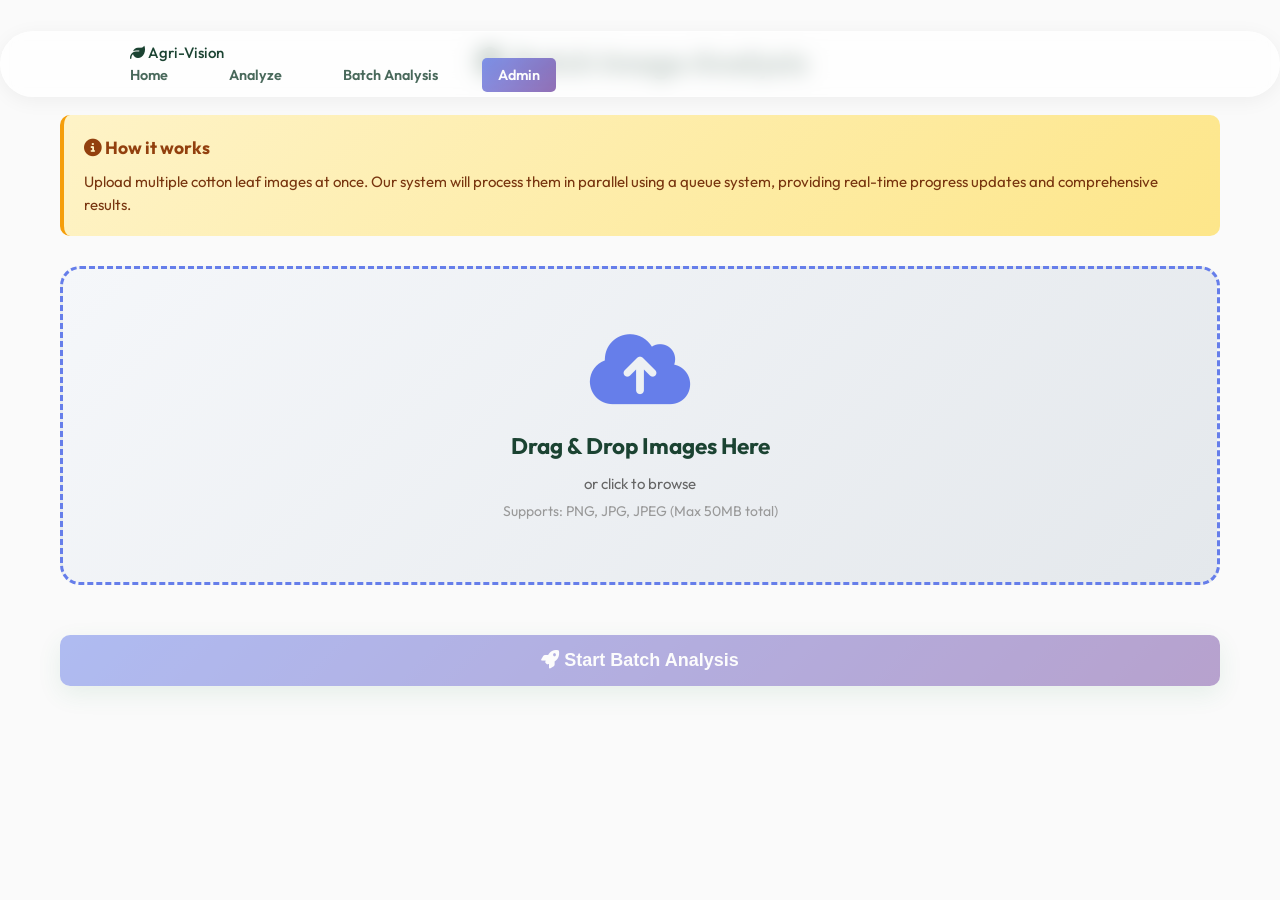
<file: templates/batch_upload.html>
<!DOCTYPE html>
<html lang="en">
<head>
    <meta charset="UTF-8">
    <meta name="viewport" content="width=device-width, initial-scale=1.0">
    <title>Batch Analysis - Agri-Vision</title>
    <link rel="stylesheet" href="/static/css/style.css">
    <link rel="stylesheet" href="https://cdnjs.cloudflare.com/ajax/libs/font-awesome/6.4.0/css/all.min.css">
    <style>
        .batch-container {
            max-width: 1200px;
            margin: 0 auto;
            padding: 40px 20px;
        }
        
        .upload-zone {
            border: 3px dashed #667eea;
            border-radius: 20px;
            padding: 60px 40px;
            text-align: center;
            background: linear-gradient(135deg, #f5f7fa 0%, #e4e8ec 100%);
            cursor: pointer;
            transition: all 0.3s ease;
            margin-bottom: 30px;
        }
        
        .upload-zone:hover {
            border-color: #764ba2;
            background: linear-gradient(135deg, #e8eaf0 0%, #d4d8dc 100%);
            transform: translateY(-2px);
        }
        
        .upload-zone.dragover {
            border-color: #22c55e;
            background: linear-gradient(135deg, #dcfce7 0%, #bbf7d0 100%);
        }
        
        .upload-icon {
            font-size: 80px;
            color: #667eea;
            margin-bottom: 20px;
        }
        
        .file-list {
            margin-top: 30px;
        }
        
        .file-item {
            display: flex;
            align-items: center;
            justify-content: space-between;
            padding: 15px 20px;
            background: white;
            border-radius: 10px;
            margin-bottom: 10px;
            box-shadow: 0 2px 8px rgba(0,0,0,0.1);
        }
        
        .file-name {
            flex: 1;
            font-weight: 500;
            color: #333;
        }
        
        .file-size {
            color: #666;
            margin-right: 20px;
        }
        
        .remove-file {
            color: #ef4444;
            cursor: pointer;
            font-size: 20px;
            transition: color 0.3s;
        }
        
        .remove-file:hover {
            color: #dc2626;
        }
        
        .btn-primary {
            background: linear-gradient(135deg, #667eea 0%, #764ba2 100%);
            color: white;
            padding: 15px 40px;
            border: none;
            border-radius: 10px;
            font-size: 18px;
            font-weight: 600;
            cursor: pointer;
            transition: all 0.3s ease;
            width: 100%;
            margin-top: 20px;
        }
        
        .btn-primary:hover {
            transform: translateY(-2px);
            box-shadow: 0 8px 20px rgba(102, 126, 234, 0.4);
        }
        
        .btn-primary:disabled {
            opacity: 0.5;
            cursor: not-allowed;
            transform: none;
        }
        
        .progress-container {
            margin-top: 30px;
            display: none;
        }
        
        .progress-bar {
            height: 30px;
            background: #e5e7eb;
            border-radius: 15px;
            overflow: hidden;
            margin-bottom: 10px;
        }
        
        .progress-fill {
            height: 100%;
            background: linear-gradient(90deg, #667eea 0%, #764ba2 100%);
            transition: width 0.3s ease;
            display: flex;
            align-items: center;
            justify-content: center;
            color: white;
            font-weight: 600;
        }
        
        .status-text {
            text-align: center;
            color: #666;
            font-weight: 500;
        }
        
        .info-box {
            background: linear-gradient(135deg, #fef3c7 0%, #fde68a 100%);
            border-left: 4px solid #f59e0b;
            padding: 20px;
            border-radius: 10px;
            margin-bottom: 30px;
        }
        
        .info-box h3 {
            color: #92400e;
            margin: 0 0 10px 0;
        }
        
        .info-box p {
            color: #78350f;
            margin: 0;
        }
    </style>
</head>
<body>
    <nav class="navbar">
        <div class="container">
            <a href="/" class="logo">
                <i class="fas fa-leaf"></i>
                <span>Agri-Vision</span>
            </a>
            <ul class="nav-menu">
                <li><a href="/">Home</a></li>
                <li><a href="/analyze">Analyze</a></li>
                <li><a href="/batch" class="active">Batch Analysis</a></li>
                <li><a href="/model-admin">Admin</a></li>
            </ul>
        </div>
    </nav>

    <div class="batch-container">
        <h1 style="text-align: center; margin-bottom: 30px;">
            <i class="fas fa-layer-group"></i> Batch Image Analysis
        </h1>
        
        <div class="info-box">
            <h3><i class="fas fa-info-circle"></i> How it works</h3>
            <p>Upload multiple cotton leaf images at once. Our system will process them in parallel using a queue system, providing real-time progress updates and comprehensive results.</p>
        </div>
        
        <div class="upload-zone" id="uploadZone">
            <i class="fas fa-cloud-upload-alt upload-icon"></i>
            <h2>Drag & Drop Images Here</h2>
            <p style="color: #666; margin-top: 10px;">or click to browse</p>
            <p style="color: #999; font-size: 14px; margin-top: 5px;">Supports: PNG, JPG, JPEG (Max 50MB total)</p>
            <input type="file" id="fileInput" multiple accept=".png,.jpg,.jpeg" style="display: none;">
        </div>
        
        <div class="file-list" id="fileList"></div>
        
        <div class="progress-container" id="progressContainer">
            <div class="progress-bar">
                <div class="progress-fill" id="progressFill" style="width: 0%">0%</div>
            </div>
            <p class="status-text" id="statusText">Uploading...</p>
        </div>
        
        <button class="btn-primary" id="uploadBtn" disabled>
            <i class="fas fa-rocket"></i> Start Batch Analysis
        </button>
    </div>

    <script>
        const uploadZone = document.getElementById('uploadZone');
        const fileInput = document.getElementById('fileInput');
        const fileList = document.getElementById('fileList');
        const uploadBtn = document.getElementById('uploadBtn');
        const progressContainer = document.getElementById('progressContainer');
        const progressFill = document.getElementById('progressFill');
        const statusText = document.getElementById('statusText');
        
        let selectedFiles = [];
        
        uploadZone.addEventListener('click', () => fileInput.click());
        
        uploadZone.addEventListener('dragover', (e) => {
            e.preventDefault();
            uploadZone.classList.add('dragover');
        });
        
        uploadZone.addEventListener('dragleave', () => {
            uploadZone.classList.remove('dragover');
        });
        
        uploadZone.addEventListener('drop', (e) => {
            e.preventDefault();
            uploadZone.classList.remove('dragover');
            handleFiles(e.dataTransfer.files);
        });
        
        fileInput.addEventListener('change', (e) => {
            handleFiles(e.target.files);
        });
        
        function handleFiles(files) {
            const validTypes = ['image/png', 'image/jpeg', 'image/jpg'];
            
            for (let file of files) {
                if (validTypes.includes(file.type)) {
                    selectedFiles.push(file);
                }
            }
            
            updateFileList();
        }
        
        function updateFileList() {
            fileList.innerHTML = '';
            
            selectedFiles.forEach((file, index) => {
                const item = document.createElement('div');
                item.className = 'file-item';
                item.innerHTML = `
                    <span class="file-name"><i class="fas fa-image"></i> ${file.name}</span>
                    <span class="file-size">${formatFileSize(file.size)}</span>
                    <i class="fas fa-times remove-file" onclick="removeFile(${index})"></i>
                `;
                fileList.appendChild(item);
            });
            
            uploadBtn.disabled = selectedFiles.length === 0;
        }
        
        function removeFile(index) {
            selectedFiles.splice(index, 1);
            updateFileList();
        }
        
        function formatFileSize(bytes) {
            if (bytes === 0) return '0 Bytes';
            const k = 1024;
            const sizes = ['Bytes', 'KB', 'MB', 'GB'];
            const i = Math.floor(Math.log(bytes) / Math.log(k));
            return parseFloat((bytes / Math.pow(k, i)).toFixed(2)) + ' ' + sizes[i];
        }
        
        uploadBtn.addEventListener('click', async () => {
            if (selectedFiles.length === 0) return;
            
            const formData = new FormData();
            selectedFiles.forEach(file => {
                formData.append('files', file);
            });
            
            progressContainer.style.display = 'block';
            uploadBtn.disabled = true;
            statusText.textContent = 'Uploading images...';
            progressFill.style.width = '30%';
            
            try {
                const response = await fetch('/api/batch_upload', {
                    method: 'POST',
                    body: formData
                });
                
                if (!response.ok) {
                    throw new Error(`Server returned ${response.status}: ${response.statusText}`);
                }
                
                const contentType = response.headers.get('content-type');
                if (!contentType || !contentType.includes('application/json')) {
                    throw new Error('Server returned non-JSON response');
                }
                
                const data = await response.json();
                
                if (data.status === 'success') {
                    progressFill.style.width = '100%';
                    statusText.textContent = `Batch job started! Redirecting to results...`;
                    
                    setTimeout(() => {
                        window.location.href = `/batch/results/${data.job_id}`;
                    }, 1500);
                } else {
                    throw new Error(data.error || 'Upload failed');
                }
            } catch (error) {
                statusText.textContent = `Error: ${error.message}`;
                progressFill.style.background = '#ef4444';
                uploadBtn.disabled = false;
            }
        });
    </script>
</body>
</html>
</file>
<file: static/css/style.css>
@import url('https://fonts.googleapis.com/css2?family=Outfit:wght@300;400;500;600;700&display=swap');


   /* CSS CUSTOM PROPERTIES (LIGHT THEME) */
:root {
    /* Primary */
    --emerald-green: #2E8B57;
    --fresh-green:   #4CAF50;
    --soft-mint:     #DFF5E1;

    /* Secondary */
    --deep-forest:   #1B4332;
    --warm-earth:    #8D6E63;
    --cotton-white:  #FAFAFA;

    /* Base */
    --bg-main:       var(--cotton-white);
    --text-main:     var(--deep-forest);
    --text-muted:    var(--warm-earth);
    --text-color:    var(--text-main);
    --card-bg:       #FFFFFF;
    --card-border:   rgba(0, 0, 0, 0.03);

    /* Navigation */
    --nav-bg:         rgba(255, 255, 255, 0.7);
    --nav-scrolled-bg:rgba(255, 255, 255, 0.95);

    /* Footer */
    --footer-bg:     #123524;
    --footer-text:   #FFFFFF;
    --footer-muted:  rgba(255, 255, 255, 0.7);

    /* Accent & Status */
    --ai-blue:       #4A90E2;
    --success-bg:    rgba(46, 139, 87, 0.1);
    --success-text:  #1b4332;
    --success-border:rgba(46, 139, 87, 0.2);
    --error-bg:      rgba(220, 53, 69, 0.1);
    --error-text:    #721c24;
    --error-border:  rgba(220, 53, 69, 0.2);
    --info-bg:       rgba(74, 144, 226, 0.1);
    --info-text:     #0c5460;
    --info-border:   rgba(74, 144, 226, 0.2);

    /* Weather location box */
    --weather-location-bg:                  linear-gradient(135deg, #e8f4fd 0%, #d1ecf1 100%);
    --weather-location-border:              #bee5eb;
    --weather-location-text:                #0c5460;
    --weather-location-muted:               #6c757d;
    --weather-location-input-bg:            #ffffff;
    --weather-location-input-border:        #ced4da;
    --weather-location-input-text:          #495057;
    --weather-location-input-placeholder:   #7b8794;
    --weather-location-button-bg:           #17a2b8;
    --weather-location-button-hover-bg:     #138496;
    --weather-location-button-success-bg:   #28a745;
    --weather-location-button-success-hover-bg: #218838;
    --weather-location-shadow:              0 8px 20px rgba(0, 0, 0, 0.04);

    /* Glass */
    --glass-bg:     rgba(255, 255, 255, 0.65);
    --glass-border: rgba(255, 255, 255, 0.4);
    --glass-shadow: 0 8px 32px 0 rgba(0, 0, 0, 0.05);
    --glass-blur:   12px;

    /* Table */
    --table-header-bg: rgba(46, 139, 87, 0.1);
    --table-cell-bg:   rgba(255, 255, 255, 0.5);

    /* Shadows */
    --soft-shadow:  0 4px 20px rgba(0, 0, 0, 0.05);
    --hover-shadow: 0 10px 30px rgba(46, 139, 87, 0.1);

    /* Dashboard */
    --dashboard-bg:      #f8faf9;
    --card-shadow:       0 10px 30px rgba(0, 0, 0, 0.04);
    --card-hover-shadow: 0 20px 40px rgba(0, 0, 0, 0.08);
    --depth-layer:       0 1px 3px rgba(0, 0, 0, 0.1), 0 1px 2px rgba(0, 0, 0, 0.06);

    /* Transitions */
    --transition-smooth: all 0.4s cubic-bezier(0.165, 0.84, 0.44, 1);
}

/* Navigation Styles */
nav {
    display: flex;
    gap: 20px;
    margin-top: 15px;
    flex-wrap: wrap;
}

nav a {
    text-decoration: none;
    color: var(--text-main);
    padding: 8px 16px;
    border-radius: 5px;
    transition: var(--transition-smooth);
    font-weight: 500;
}

nav a:hover {
    background: var(--soft-mint);
    color: var(--emerald-green);
}

nav a[href="/model-admin"] {
    background: linear-gradient(135deg, #667eea 0%, #764ba2 100%);
    color: white !important;
}

nav a[href="/model-admin"]:hover {
    opacity: 0.9;
    transform: translateY(-2px);
}


   /* CSS CUSTOM PROPERTIES (DARK THEME) */
[data-theme="dark"] {
    --cotton-white:  #121212;
    --deep-forest:   #E0E0E0;
    --bg-main:       #121212;
    --text-main:     #E0E0E0;
    --text-muted:    #A0A0A0;
    --text-color:    var(--text-main);
    --card-bg:       #161B21;
    --card-border:   rgba(255, 255, 255, 0.08);
    --warm-earth:    #BCAAA4;

    --emerald-green: #5cd18b;
    --fresh-green:   #6ddc90;
    --soft-mint:     rgba(60, 179, 113, 0.15);
    --ai-blue:       #64B5F6;

    --glass-bg:     rgba(22, 27, 33, 0.65);
    --glass-border: rgba(255, 255, 255, 0.08);
    --glass-shadow: 0 8px 32px 0 rgba(0, 0, 0, 0.3);

    --table-header-bg: rgba(60, 179, 113, 0.2);
    --table-cell-bg:   rgba(22, 27, 33, 0.5);

    --nav-bg:          rgba(18, 18, 18, 0.8);
    --nav-scrolled-bg: rgba(18, 18, 18, 0.95);
    --footer-bg:       #061f16;
    --footer-text:     #E0EAE2;
    --footer-muted:    rgba(224, 234, 226, 0.6);

    --soft-shadow:       0 4px 20px rgba(0, 0, 0, 0.35);
    --hover-shadow:      0 10px 30px rgba(60, 179, 113, 0.2);
    --card-shadow:       0 10px 30px rgba(0, 0, 0, 0.35);
    --card-hover-shadow: 0 20px 40px rgba(0, 0, 0, 0.5);

    --dashboard-bg: #1A1A1A;

    --success-bg:     rgba(92, 209, 139, 0.15);
    --success-text:   #80ffb2;
    --success-border: rgba(92, 209, 139, 0.3);
    --error-bg:       rgba(255, 107, 107, 0.15);
    --error-text:     #ff8e8e;
    --error-border:   rgba(255, 107, 107, 0.3);
    --info-bg:        rgba(100, 181, 246, 0.15);
    --info-text:      #90caf9;
    --info-border:    rgba(100, 181, 246, 0.3);

    --weather-location-bg:                  linear-gradient(135deg, rgba(22, 27, 33, 0.96) 0%, rgba(17, 24, 39, 0.98) 100%);
    --weather-location-border:              rgba(96, 165, 250, 0.18);
    --weather-location-text:                #dbeafe;
    --weather-location-muted:               #94a3b8;
    --weather-location-input-bg:            rgba(15, 23, 42, 0.95);
    --weather-location-input-border:        rgba(148, 163, 184, 0.22);
    --weather-location-input-text:          #e2e8f0;
    --weather-location-input-placeholder:   #94a3b8;
    --weather-location-button-bg:           #2563eb;
    --weather-location-button-hover-bg:     #1d4ed8;
    --weather-location-button-success-bg:   #16a34a;
    --weather-location-button-success-hover-bg: #15803d;
    --weather-location-shadow:              0 12px 30px rgba(0, 0, 0, 0.28);
}

   /* RESET & BASE */
*, *::before, *::after {
    margin: 0;
    padding: 0;
    box-sizing: border-box;
}

body {
    font-family: 'Outfit', sans-serif;
    background-color: var(--cotton-white);
    color: var(--deep-forest);
    line-height: 1.5;
    overflow-x: hidden;
    font-size: 15px;
    cursor: default;
    transition: background-color 0.4s ease, color 0.4s ease;
}

   /* UTILITY CLASSES */
.text-center  { text-align: center; }
.text-muted   { color: var(--text-muted); }
.mb-0  { margin-bottom: 0 !important; }
.mb-2  { margin-bottom: 0.5rem !important; }
.mb-3  { margin-bottom: 1rem !important; }
.mb-4  { margin-bottom: 1.5rem !important; }
.mb-5  { margin-bottom: 3rem !important; }
.no-print { display: block; }

@media print {
    .no-print { display: none !important; }
}

   /* LAYOUT */
.container {
    max-width: 1100px;
    margin: 0 auto;
    padding: 0 1.5rem;
    width: 100%;
}

.main-content {
    padding-top: 120px;
}

.row {
    display: flex;
    flex-wrap: wrap;
    margin: 0 -0.75rem;
}

.row.g-4 { gap: 1.5rem; }

.row > [class*="col-"] {
    padding: 0 0.75rem;
    margin-bottom: 1.5rem;
    min-width: 0;
}

.col-md-6,
.col-lg-4 {
    flex: 0 0 100%;
    max-width: 100%;
}

@media (min-width: 768px) {
    .col-md-6 { flex: 0 0 50%; max-width: 50%; }
}

@media (min-width: 992px) {
    .col-lg-4 { flex: 0 0 30%; max-width: 30%; }
}

   /* GLASSMORPHISM UTILITY */
.glass-card {
    background: var(--glass-bg);
    backdrop-filter: blur(var(--glass-blur));
    -webkit-backdrop-filter: blur(var(--glass-blur));
    border: 1px solid var(--glass-border);
    border-radius: 16px;
    box-shadow: var(--glass-shadow);
    transition: var(--transition-smooth);
}

@media (max-width: 768px) {
    .glass-card {
        backdrop-filter: none;
        -webkit-backdrop-filter: none;
        background: rgba(255, 255, 255, 0.85);
    }

    [data-theme="dark"] .glass-card {
        background: rgba(22, 27, 33, 0.92);
    }
}

   /* TRAIL DOT */
.trail-dot {
    width: 10px;
    height: 10px;
    border-radius: 50%;
    position: fixed;
    top: 0;
    left: 0;
    pointer-events: none;
    z-index: 99999;
    background: #4ade80;
    box-shadow: 0 0 10px #4ade80, 0 0 20px #4ade80, 0 0 40px rgba(74, 222, 128, 0.7);
    transform: translate(-50%, -50%);
    opacity: 0.8;
}

   /* SCROLL-TO-TOP BUTTON */
#scrollTopBtn {
    position: fixed;
    bottom: 90px;
    right: 20px;
    width: 55px;
    height: 55px;
    border: none;
    border-radius: 50%;
    background: linear-gradient(135deg, #22c55e, #16a34a);
    color: white;
    font-size: 1.2rem;
    cursor: pointer;
    display: none;
    z-index: 999;
    box-shadow: 0 4px 15px rgba(0, 0, 0, 0.2);
    transition: 0.3s;
}

#scrollTopBtn:hover {
    transform: translateY(-5px) scale(1.05);
}

   /* NAVIGATION */
.navbar {
    position: fixed;
    top: 1rem;
    left: 50%;
    transform: translateX(-50%);
    width: 100%;
    max-width: 100%;
    z-index: 1000;
    padding: 0.6rem 1.5rem;
    transition: var(--transition-smooth);
    background: var(--nav-bg);
    backdrop-filter: blur(10px);
    -webkit-backdrop-filter: blur(10px);
    border: 1px solid var(--glass-border);
    border-radius: 50px;
    box-shadow: 0 4px 20px rgba(0, 0, 0, 0.05);
}

.navbar.scrolled {
    top: 0.5rem;
    background: var(--nav-scrolled-bg);
    padding: 0.4rem 1.5rem;
    box-shadow: 0 10px 30px rgba(0, 0, 0, 0.08);
    width: 92%;
}

@media (max-width: 768px) {
    .navbar {
        backdrop-filter: blur(6px);
        -webkit-backdrop-filter: blur(6px);
    }
}

.nav-container {
    width: 100%;
    display: flex;
    justify-content: space-between;
    align-items: center;
}

.nav-brand {
    font-size: 1.25rem;
    font-weight: 800;
    color: var(--emerald-green);
    display: flex;
    align-items: center;
    gap: 8px;
    text-decoration: none;
    letter-spacing: -0.5px;
}

.nav-brand i {
    font-size: 1.4rem;
    background: linear-gradient(135deg, var(--emerald-green), var(--fresh-green));
    -webkit-background-clip: text;
    -webkit-text-fill-color: transparent;
}

.nav-menu {
    display: flex;
    list-style: none;
    gap: 1.8rem;
    align-items: center;
}

.nav-menu a {
    color: var(--deep-forest);
    text-decoration: none;
    font-weight: 600;
    font-size: 0.9rem;
    transition: var(--transition-smooth);
    opacity: 0.8;
}

.nav-menu a:hover {
    color: var(--emerald-green);
    opacity: 1;
    transform: translateY(-1px);
}

.nav-menu .btn-primary {
    padding: 0.5rem 1.2rem;
    font-size: 0.85rem;
    border-radius: 50px;
    box-shadow: 0 4px 12px rgba(46, 139, 87, 0.2);
    color: white !important;
    opacity: 1 !important;
}

.nav-menu .btn-primary:hover {
    color: #000000 !important;
    opacity: 1 !important;
}

[data-theme="dark"] .btn-primary:hover,
[data-theme="dark"] .btn-primary:hover *,
[data-theme="dark"] .nav-menu .btn-primary:hover {
    color: #000000 !important;
    opacity: 1 !important;
}

/* Legacy <nav> element (used inside some templates) */
nav {
    display: flex;
    gap: 20px;
    margin-top: 15px;
    flex-wrap: wrap;
}

nav a {
    text-decoration: none;
    color: var(--text-main);
    padding: 8px 16px;
    border-radius: 5px;
    transition: var(--transition-smooth);
    font-weight: 500;
}

nav a:hover {
    background: var(--soft-mint);
    color: var(--emerald-green);
}

nav a[href="/model-admin"] {
    background: linear-gradient(135deg, #667eea 0%, #764ba2 100%);
    color: white !important;
}

nav a[href="/model-admin"]:hover {
    opacity: 0.9;
    transform: translateY(-2px);
}

@media (max-width: 768px) {
    .nav-menu { display: none; }
}

   /* BUTTONS */
.btn {
    padding: 0.9rem 2.2rem;
    border-radius: 12px;
    font-weight: 700;
    font-size: 0.95rem;
    text-decoration: none;
    transition: var(--transition-smooth);
    display: inline-flex;
    align-items: center;
    gap: 10px;
    border: none;
    cursor: pointer;
    position: relative;
    overflow: hidden;
    z-index: 1;
}

.btn-primary {
    background: linear-gradient(135deg, var(--emerald-green), var(--fresh-green));
    color: white;
    box-shadow: 0 8px 25px rgba(46, 139, 87, 0.2);
}

.btn-primary::before {
    content: '';
    position: absolute;
    top: 0;
    left: -100%;
    width: 100%;
    height: 100%;
    background: linear-gradient(90deg, transparent, rgba(255, 255, 255, 0.25), transparent);
    transition: all 0.6s ease;
    z-index: -1;
}

.btn-primary:hover {
    transform: translateY(-3px);
    box-shadow: 0 12px 30px rgba(46, 139, 87, 0.35);
    color: #000000 !important;
}

.btn-primary:hover::before { left: 100%; }

.btn-primary i { transition: transform 0.3s ease; }
.btn-primary:hover i { transform: rotate(15deg) scale(1.1); }

.btn-secondary {
    background: var(--card-bg);
    color: var(--emerald-green);
    border: 1px solid rgba(46, 139, 87, 0.15);
    box-shadow: var(--soft-shadow);
}

.btn-secondary:hover {
    background: var(--soft-mint);
    border-color: var(--emerald-green);
    transform: translateY(-3px);
    box-shadow: var(--hover-shadow);
}

.btn-secondary i { transition: transform 0.3s ease; }
.btn-secondary:hover i { transform: translateX(3px); }

   /* HERO SECTION */
.hero {
    position: relative;
    min-height: 90vh;
    display: flex;
    align-items: center;
    padding: 8rem 2rem 5rem;
    background: var(--bg-main);
    overflow: hidden;
    transition: background-color 0.4s ease;
}
/* Language section */
.language-switcher {
    padding: 6px 10px;
    border-radius: 8px;
    border: 1px solid rgba(255,255,255,0.2);
    background: transparent;
    color: var(--text-color);
    cursor: pointer;
}

.language-switcher option {
    color: black;
}
@keyframes healthPulse {
    0% {
        opacity: 0.75;
    }
    50% {
        opacity: 1;
    }
    100% {
        opacity: 0.75;
    }
}
/* Ambient blobs */
.hero-bg-blobs {
    position: absolute;
    inset: 0;
    overflow: hidden;
    pointer-events: none;
    z-index: 1;
}

.blob {
    position: absolute;
    border-radius: 50%;
    filter: blur(100px);
    opacity: 0.16;
    animation: floatBlob 20s infinite alternate ease-in-out;
    transition: opacity 0.4s ease;
}

[data-theme="dark"] .blob {
    opacity: 0.22;
    filter: blur(120px);
}

.blob-1 {
    width: 450px;
    height: 450px;
    background: linear-gradient(135deg, var(--emerald-green), var(--fresh-green));
    top: -10%;
    right: 5%;
    animation-duration: 25s;
}

.blob-2 {
    width: 350px;
    height: 350px;
    background: linear-gradient(135deg, var(--ai-blue), #2196F3);
    bottom: -5%;
    left: 5%;
    animation-duration: 20s;
    animation-delay: -5s;
}

.blob-3 {
    width: 250px;
    height: 250px;
    background: linear-gradient(135deg, #FFEB3B, var(--fresh-green));
    top: 40%;
    right: 35%;
    opacity: 0.08;
    animation-duration: 18s;
    animation-delay: -2s;
}

@media (max-width: 768px) {
    .blob-1, .blob-2, .blob-3 { display: none; }
}

/* Grid overlay */
.hero-grid-overlay {
    position: absolute;
    inset: 0;
    background-image:
        linear-gradient(to right, rgba(46, 139, 87, 0.04) 1px, transparent 1px),
        linear-gradient(to bottom, rgba(46, 139, 87, 0.04) 1px, transparent 1px);
    background-size: 50px 50px;
    pointer-events: none;
    z-index: 2;
}

[data-theme="dark"] .hero-grid-overlay {
    background-image:
        linear-gradient(to right, rgba(255, 255, 255, 0.02) 1px, transparent 1px),
        linear-gradient(to bottom, rgba(255, 255, 255, 0.02) 1px, transparent 1px);
}

/* Hero layout */
.hero-container {
    position: relative;
    max-width: 1200px;
    margin: 0 auto;
    padding: 0 1.5rem;
    display: grid;
    grid-template-columns: 1.15fr 0.85fr;
    gap: 4rem;
    align-items: center;
    width: 100%;
}

.hero-content {
    animation: fadeInUp 0.8s cubic-bezier(0.16, 1, 0.3, 1) forwards;
}

/* Badge */
.hero-badge-wrapper { margin-bottom: 1.5rem; }

.hero-badge {
    display: inline-flex;
    align-items: center;
    gap: 8px;
    padding: 0.5rem 1.2rem;
    background: rgba(46, 139, 87, 0.07);
    color: var(--emerald-green);
    border-radius: 50px;
    font-weight: 700;
    font-size: 0.8rem;
    letter-spacing: 1px;
    border: 1px solid rgba(46, 139, 87, 0.15);
    box-shadow: 0 4px 15px rgba(46, 139, 87, 0.03);
    transition: var(--transition-smooth);
}

[data-theme="dark"] .hero-badge {
    background: rgba(60, 179, 113, 0.12);
    border-color: rgba(60, 179, 113, 0.25);
}

.badge-dot {
    width: 8px;
    height: 8px;
    background-color: var(--fresh-green);
    border-radius: 50%;
    position: relative;
    display: inline-block;
}

.badge-dot::after {
    content: '';
    position: absolute;
    inset: -4px;
    border-radius: 50%;
    border: 2px solid var(--fresh-green);
    animation: pulseGlow 1.8s infinite;
}

/* Hero typography */
.hero-content h1 {
    font-size: 3.2rem;
    line-height: 1.15;
    color: var(--deep-forest);
    margin-bottom: 1.5rem;
    font-weight: 800;
    letter-spacing: -1px;
}

.hero-content h1 span {
    display: block;
    background: linear-gradient(135deg, var(--emerald-green), var(--ai-blue));
    -webkit-background-clip: text;
    -webkit-text-fill-color: transparent;
    filter: drop-shadow(0 2px 10px rgba(74, 144, 226, 0.1));
}

.hero-content p {
    font-size: 1.15rem;
    color: var(--warm-earth);
    margin-bottom: 2.5rem;
    max-width: 550px;
    line-height: 1.6;
}

.hero-cta {
    display: flex;
    gap: 1.5rem;
    align-items: center;
}

/* Typewriter */
.typewriter {
    display: flex;
    flex-direction: column;
    gap: 8px;
    line-height: 1.1;
    width: 100%;
    align-items: center;
    justify-content: center;
}

.typewriter span {
    display: inline-block;
    overflow: hidden;
    white-space: nowrap;
    border-right: 3px solid #67e8f9;
}

.typewriter .line1,
.typewriter .line2 {
    border-right: 3px solid #4ade80;
}

/* Hero image / scanner */
.hero-image {
    position: relative;
    animation: slideInRight 1s cubic-bezier(0.16, 1, 0.3, 1) forwards;
    width: 100%;
}

.scanner-container {
    position: relative;
    border-radius: 24px;
    overflow: visible;
    background: var(--card-bg);
    padding: 8px;
    border: 1px solid var(--card-border);
    box-shadow: var(--card-shadow);
    transition: var(--transition-smooth);
    height: 350px;
    width: 500px;
    max-width: 100%;
    box-sizing: border-box;
}

.scanner-container:hover {
    box-shadow: var(--card-hover-shadow);
}

.image-wrapper {
    position: relative;
    border-radius: 18px;
    overflow: hidden;
    aspect-ratio: 4/3;
}

.image-wrapper img {
    width: 100%;
    height: 100%;
    object-fit: cover;
    display: block;
    transition: var(--transition-smooth);
}

.scanner-container:hover .image-wrapper img {
    transform: scale(1.03);
}

/* 3D Canvas wrapper */
.canvas-3d-wrapper {
    position: relative;
    overflow: hidden;
    background: radial-gradient(circle at center, #1b2e23, #09120d);
    display: flex;
    align-items: center;
    justify-content: center;
    width: 100%;
    border-radius: 18px;
    aspect-ratio: 4/3;
    border: 1px solid rgba(46, 139, 87, 0.15);
    box-shadow: inset 0 0 30px rgba(0, 0, 0, 0.8);
    transition: background 0.4s ease, border-color 0.4s ease;
}

[data-theme="dark"] .canvas-3d-wrapper {
    background: radial-gradient(circle at center, #0e1d13, #050a06);
    border-color: rgba(60, 179, 113, 0.25);
    box-shadow: inset 0 0 40px rgba(0, 0, 0, 0.95);
}

.canvas-3d-wrapper canvas {
    position: absolute;
    inset: 0;
    width: 100% !important;
    height: 100% !important;
    outline: none;
    z-index: 4;
}

.image-overlay {
    position: absolute;
    inset: 0;
    background: linear-gradient(to top, rgba(27, 67, 50, 0.25), transparent);
    z-index: 5;
    pointer-events: none;
}

/* Scanner brackets */
.scanner-bracket {
    position: absolute;
    width: 24px;
    height: 24px;
    border: 3px solid var(--emerald-green);
    z-index: 10;
    pointer-events: none;
    transition: var(--transition-smooth);
}

.scanner-container:hover .scanner-bracket {
    border-color: var(--ai-blue);
    width: 28px;
    height: 28px;
}

.scanner-bracket.top-left    { top: 18px;    left: 18px;  border-right: none; border-bottom: none; border-top-left-radius: 8px; }
.scanner-bracket.top-right   { top: 18px;    right: 18px; border-left: none;  border-bottom: none; border-top-right-radius: 8px; }
.scanner-bracket.bottom-left { bottom: 18px; left: 18px;  border-right: none; border-top: none;    border-bottom-left-radius: 8px; }
.scanner-bracket.bottom-right{ bottom: 18px; right: 18px; border-left: none;  border-top: none;    border-bottom-right-radius: 8px; }

/* Scanner laser */
.scanner-laser {
    position: absolute;
    left: 8px;
    right: 8px;
    height: 4px;
    background: linear-gradient(90deg, transparent, var(--emerald-green), var(--fresh-green), var(--emerald-green), transparent);
    z-index: 8;
    pointer-events: none;
    box-shadow: 0 0 15px var(--fresh-green);
    animation: laserScan 4s infinite linear;
    opacity: 0.85;
}

[data-theme="dark"] .scanner-laser {
    background: linear-gradient(90deg, transparent, var(--ai-blue), #00E5FF, var(--ai-blue), transparent);
    box-shadow: 0 0 15px #00E5FF;
}

/* Bounding boxes */
.mock-bbox {
    position: absolute;
    border: 2px dashed rgba(229, 29, 34, 0.4);
    background: rgba(229, 29, 34, 0.05);
    z-index: 7;
    pointer-events: none;
    transition: var(--transition-smooth);
    opacity: 0.3;
}

.scanner-container:hover .mock-bbox {
    opacity: 1;
    border-style: solid;
}

.mock-bbox.bbox-1 {
    top: 25%; left: 20%; width: 32%; height: 38%;
    border-color: #ffc107;
    background: rgba(255, 193, 7, 0.03);
}

.scanner-container:hover .mock-bbox.bbox-1 {
    box-shadow: 0 0 15px rgba(255, 193, 7, 0.4);
}

.mock-bbox.bbox-2 {
    top: 45%; left: 58%; width: 28%; height: 34%;
    border-color: var(--fresh-green);
    background: rgba(76, 175, 80, 0.03);
}

.scanner-container:hover .mock-bbox.bbox-2 {
    box-shadow: 0 0 15px rgba(76, 175, 80, 0.4);
}

.bbox-label {
    position: absolute;
    top: -20px;
    left: -2px;
    background: #ffc107;
    color: #111;
    font-size: 0.65rem;
    font-weight: 700;
    padding: 2px 6px;
    border-radius: 4px;
    letter-spacing: 0.5px;
    white-space: nowrap;
    opacity: 0;
    transform: translateY(5px);
    transition: var(--transition-smooth);
}

.mock-bbox.bbox-2 .bbox-label {
    background: var(--fresh-green);
    color: white;
}

.scanner-container:hover .bbox-label {
    opacity: 1;
    transform: translateY(0);
}

/* Floating telemetry */
.floating-telemetry-1 {
    position: absolute;
    bottom: -20px;
    left: -25px;
    background: var(--card-bg);
    padding: 1rem 1.4rem;
    border-radius: 20px;
    box-shadow: var(--card-shadow);
    border: 1px solid var(--card-border);
    animation: floatTele 5s ease-in-out infinite;
    z-index: 12;
    transition: var(--transition-smooth);
}

.floating-telemetry-1:hover {
    transform: scale(1.05) translateY(-5px);
    box-shadow: var(--card-hover-shadow);
    border-color: rgba(74, 144, 226, 0.2);
}

.floating-telemetry-2 {
    position: absolute;
    top: -25px;
    right: 150px;
    background: var(--card-bg);
    padding: 0.8rem 1.2rem;
    border-radius: 16px;
    box-shadow: var(--card-shadow);
    border: 1px solid var(--card-border);
    animation: floatTele 6s ease-in-out infinite;
    animation-delay: -2s;
    z-index: 12;
    transition: var(--transition-smooth);
    display: flex;
    align-items: center;
    gap: 10px;
}

.floating-telemetry-2:hover {
    transform: scale(1.05) translateY(-5px);
    box-shadow: var(--card-hover-shadow);
    border-color: rgba(46, 139, 87, 0.2);
}

.telemetry-pulse {
    width: 10px;
    height: 10px;
    background-color: var(--ai-blue);
    border-radius: 50%;
    display: inline-block;
    position: relative;
}

.telemetry-pulse::after {
    content: '';
    position: absolute;
    inset: -3px;
    border: 2px solid var(--ai-blue);
    border-radius: 50%;
    animation: pulseGlow 1.5s infinite;
}

.telemetry-icon-spin {
    color: var(--emerald-green);
    font-size: 1.2rem;
    animation: spinIcon 8s infinite linear;
}

.telemetry-content {
    display: flex;
    gap: 12px;
    align-items: center;
}

.telemetry-title {
    margin: 0;
    font-size: 0.95rem;
    font-weight: 700;
    color: var(--text-main);
}

.telemetry-sub {
    margin: 0;
    font-size: 0.75rem;
    color: var(--text-muted);
}

.telemetry-icon {
    color: var(--emerald-green);
    font-size: 1.1rem;
    transition: color 0.3s ease;
}

/* Hero responsive */
@media (max-width: 991px) {
    .hero-container {
        grid-template-columns: 1fr;
        text-align: center;
        gap: 3rem;
    }

    .hero-content {
        display: flex;
        flex-direction: column;
        align-items: center;
        justify-content: center;
        margin: 0 auto;
    }

    .hero-image {
        order: 2;
        display: flex;
        justify-content: center;
    }

    .hero-content p { max-width: 650px; margin-left: auto; margin-right: auto; }
    .scanner-container { width: 100%; max-width: 450px; height: auto; }
    .typewriter { align-items: center; }
    .hero-cta { justify-content: center; flex-wrap: wrap; }
    .hero-badge-wrapper { display: flex; justify-content: center; }
}

@media (max-width: 768px) {
    .hero { padding: 6rem 1rem 3rem; }

    .hero-container {
        margin-left: 0;
        width: 100%;
        padding: 0 1rem;
        gap: 2rem;
    }

    .hero-badge { font-size: 0.7rem; padding: 0.4rem 0.9rem; }

    .hero-content h1,
    .typewriter .line1,
    .typewriter .line2 {
        font-size: 1.8rem !important;
        white-space: normal;
        overflow: visible;
        width: auto !important;
    }

    .typewriter { gap: 4px; }

    .hero-cta { flex-direction: column; align-items: center; gap: 0.75rem; width: 100%; }
    .hero-cta .btn { width: 100%; justify-content: center; }

    .hero-image { width: 100%; flex-direction: column; align-items: center; }
    .scanner-container { width: 100%; height: 260px; }

    .floating-telemetry-1,
    .floating-telemetry-2 { position: static; margin-top: 0.75rem; width: 100%; }
}

@media (max-width: 576px) {
    .hero { padding: 7rem 1rem 4rem; }
    .hero-content h1 { font-size: 2.2rem; }
    .hero-content p { font-size: 1rem; }
}

   /* FEATURES SECTION */
.features-section {
    padding: 5rem 2rem;
    background: var(--bg-main);
}

.section-header {
    text-align: center;
    max-width: 700px;
    margin: 0 auto 3.5rem;
}

.section-header h2 {
    font-size: 2.2rem;
    color: var(--deep-forest);
    margin-bottom: 0.8rem;
}

.section-header p {
    font-size: 1.05rem;
    opacity: 0.8;
}

@media (max-width: 768px) {
    .section-header h2 { font-size: 1.8rem; }
}

.features-grid {
    max-width: 1100px;
    margin: 0 auto;
    display: grid;
    grid-template-columns: repeat(auto-fit, minmax(240px, 1fr));
    gap: 1.8rem;
}

/* Feature card — single consolidated block */
.feature-card {
    padding: 2rem 1.5rem;
    background: var(--cotton-white);
    border-radius: 20px;
    border: 1px solid rgba(0, 0, 0, 0.03);
    position: relative;
    overflow: hidden;
    min-height: 220px;
    will-change: transform;
    transition: transform 0.4s ease, box-shadow 0.4s ease, border-color 0.4s ease, background 0.4s ease;
}

.feature-card::before {
    content: "";
    position: absolute;
    top: 0;
    left: -100%;
    width: 100%;
    height: 4px;
    background: linear-gradient(90deg, transparent, #4cff99, transparent);
    transition: 0.6s ease;
}

.feature-card:hover {
    transform: translateY(-12px) scale(1.02);
    background: linear-gradient(145deg, rgba(20, 35, 28, 0.96), rgba(10, 18, 14, 0.98));
    border-color: rgba(76, 255, 153, 0.35);
    box-shadow: 0 20px 45px rgba(0, 0, 0, 0.28), 0 0 25px rgba(76, 255, 153, 0.12);
    cursor: pointer;
}

.feature-card:hover::before { left: 100%; }

.feature-icon-wrapper {
    width: 55px;
    height: 55px;
    background: var(--soft-mint);
    border-radius: 14px;
    display: flex;
    align-items: center;
    justify-content: center;
    font-size: 1.5rem;
    color: var(--emerald-green);
    margin-bottom: 1.5rem;
    transition: var(--transition-smooth);
}

.feature-card:hover .feature-icon-wrapper {
    transform: scale(1.15) rotate(6deg);
    box-shadow: 0 0 18px rgba(76, 255, 153, 0.25);
    background: var(--emerald-green);
    color: white;
}

.feature-card i { transition: transform 0.4s ease, color 0.4s ease; }
.feature-card:hover i { transform: scale(1.18) rotate(4deg); color: #4cff99; }

.feature-card h3 {
    font-size: 1.25rem;
    margin-bottom: 0.8rem;
    color: var(--deep-forest);
    transition: color 0.3s ease;
}

.feature-card:hover h3 { color: #4cff99; }

.feature-card p {
    color: var(--warm-earth);
    font-size: 0.95rem;
    line-height: 1.5;
}

   /* ALERTS */
.alert-container {
    max-width: 800px;
    margin: 0 auto 1.5rem;
}

.alert {
    padding: 0.8rem 1.25rem;
    border-radius: 12px;
    margin-bottom: 1rem;
    font-weight: 500;
    font-size: 0.95rem;
    display: flex;
    align-items: center;
    gap: 12px;
    animation: fadeInUp 0.5s ease;
    border: 1px solid transparent;
}

.alert-success              { background: var(--success-bg); color: var(--success-text); border-color: var(--success-border); }
.alert-error, .alert-danger { background: var(--error-bg);   color: var(--error-text);   border-color: var(--error-border); }
.alert-info                 { background: var(--info-bg);    color: var(--info-text);    border-color: var(--info-border); }

   /* WEATHER / LOCATION BOX */
.weather-location-section {
    background: var(--weather-location-bg);
    border: 1px solid var(--weather-location-border);
    color: var(--weather-location-text);
    box-shadow: var(--weather-location-shadow);
}

.weather-location-title   { color: var(--weather-location-text); }
.weather-location-subtitle,
.weather-location-status  { color: var(--weather-location-muted); }

.weather-location-status { margin: 0.5rem 0 0; font-size: 0.8rem; }
.weather-location-status.is-success { color: var(--success-text); }
.weather-location-status.is-error   { color: var(--error-text); }

.weather-location-controls {
    display: flex;
    gap: 0.75rem;
    flex-wrap: wrap;
    align-items: center;
}

.weather-location-input-wrap {
    position: relative;
    flex: 1;
    min-width: 200px;
}

.weather-location-input {
    width: 100%;
    padding: 0.5rem 2.2rem 0.5rem 0.75rem;
    border: 1px solid var(--weather-location-input-border);
    border-radius: 8px;
    background: var(--weather-location-input-bg);
    color: var(--weather-location-input-text);
    font-size: 0.9rem;
    box-sizing: border-box;
    transition: border-color 0.2s, background-color 0.2s, color 0.2s, box-shadow 0.2s;
}

.weather-location-input::placeholder { color: var(--weather-location-input-placeholder); }

.weather-location-input:focus {
    outline: none;
    border-color: var(--ai-blue);
    box-shadow: 0 0 0 3px rgba(74, 144, 226, 0.12);
}

.weather-location-tick {
    position: absolute;
    right: 0.6rem;
    top: 50%;
    transform: translateY(-50%);
    font-size: 1rem;
    display: none;
}

.weather-location-button {
    padding: 0.5rem 1rem;
    background: var(--weather-location-button-bg);
    color: #ffffff;
    border: none;
    border-radius: 8px;
    cursor: pointer;
    font-size: 0.85rem;
    white-space: nowrap;
    transition: background-color 0.2s, transform 0.2s, opacity 0.2s;
}

.weather-location-button:hover:not(:disabled) { background: var(--weather-location-button-hover-bg); }
.weather-location-button.is-success           { background: var(--weather-location-button-success-bg); }
.weather-location-button.is-success:hover:not(:disabled) { background: var(--weather-location-button-success-hover-bg); }
.weather-location-button:disabled             { opacity: 0.8; cursor: not-allowed; }

.weather-location-alert { margin-top: 1rem; }

   /* UPLOAD CARD */
.upload-card {
    padding: 2.5rem;
    max-width: 750px;
    margin: 0 auto;
    text-align: center;
}

.upload-zone {
    border: 2px dashed var(--emerald-green);
    background: rgba(46, 139, 87, 0.03);
    padding: 2.5rem;
    border-radius: 16px;
    cursor: pointer;
    transition: var(--transition-smooth);
    position: relative;
    overflow: hidden;
}

.upload-zone:hover {
    background: rgba(46, 139, 87, 0.08);
    border-color: var(--ai-blue);
    transform: scale(1.01);
}

.upload-icon {
    font-size: 2.5rem;
    color: var(--emerald-green);
    margin-bottom: 1rem;
    animation: float 3s ease-in-out infinite;
}

.preview-container {
    display: none;
    margin-top: 2rem;
    animation: fadeInUp 0.5s ease;
}

.preview-img-wrapper { position: relative; display: inline-block; }

.preview-img {
    max-width: 100%;
    border-radius: 15px;
    box-shadow: var(--soft-shadow);
}

.close-btn {
    position: absolute;
    top: -10px;
    right: -10px;
    background: var(--emerald-green);
    color: white;
    width: 30px;
    height: 30px;
    border-radius: 50%;
    display: flex;
    align-items: center;
    justify-content: center;
    cursor: pointer;
    transition: var(--transition-smooth);
    z-index: 10;
}

.close-btn:hover { transform: scale(1.1); background: var(--fresh-green); }

.action-btn { width: 100%; justify-content: center; box-shadow: 0 10px 30px rgba(74, 144, 226, 0.2); }

.info-grid {
    margin-top: 4rem;
    display: grid;
    grid-template-columns: 1fr 1fr;
    gap: 2rem;
    text-align: left;
}

@media (max-width: 768px) {
    .info-grid { grid-template-columns: 1fr; }
}

.tip-card  { padding: 1.5rem; background: var(--success-bg); }
.help-card { padding: 1.5rem; background: var(--info-bg); }

   /* RESULTS / DASHBOARD CARDS */
.results-card {
    padding: 2.5rem;
    max-width: 750px;
    margin: 0 auto;
}

/* Unified result-card / analysis-card / demo-card */
.result-card,
.analysis-card,
.demo-card {
    background: var(--card-bg);
    border: 1px solid rgba(93, 211, 139, 0.12);
    border-radius: 24px;
    padding: 2rem;
    margin-top: 2rem;
    transition: all 0.35s ease;
    backdrop-filter: blur(12px);
    box-shadow: 0 10px 35px rgba(0, 0, 0, 0.18);
}

.result-card:hover,
.analysis-card:hover,
.demo-card:hover {
    transform: translateY(-6px);
    box-shadow: 0 16px 45px rgba(93, 211, 139, 0.18);
}

.result-card h2,
.analysis-card h2,
.demo-card h2 { margin-bottom: 1rem; letter-spacing: 0.3px; }

.result-card p,
.analysis-card p,
.demo-card p { line-height: 1.8; opacity: 0.95; }

@media (max-width: 768px) {
    .result-card, .analysis-card, .demo-card { padding: 1.4rem; border-radius: 18px; }
    .result-card h2, .analysis-card h2, .demo-card h2 { font-size: 1.3rem; }
}

@media (max-width: 480px) {
    .result-card, .analysis-card, .demo-card { padding: 1rem; }
    .result-card table, .analysis-card table { font-size: 0.9rem; }
}

/* Results grid */
.results-container { max-width: 1100px; margin: 0 auto; }

.results-grid {
    display: grid;
    grid-template-columns: repeat(auto-fit, minmax(220px, 1fr));
    gap: 1.5rem;
}

/* Small metric cards */
.result-card.metric {
    padding: 1.5rem;
    border-radius: 16px;
    border-left: 4px solid var(--emerald-green);
    display: flex;
    flex-direction: column;
    justify-content: center;
    margin-top: 0;
}

.result-card.metric h3 { font-size: 0.75rem; text-transform: uppercase; letter-spacing: 1px; color: var(--warm-earth); margin-bottom: 0.5rem; }
.result-card.metric h2 { font-size: 1.8rem; margin-bottom: 0.25rem; line-height: 1.2; }
.result-card.metric p  { font-size: 0.9rem; font-weight: 600; color: var(--deep-forest); }

/* Results table */
.results-table {
    width: 100%;
    margin-top: 1.2rem;
    border-radius: 16px;
    overflow: hidden;
}

.results-table th { background: var(--table-header-bg); padding: 12px; text-align: left; }
.results-table td { background: var(--table-cell-bg); padding: 12px; border-top: 1px solid rgba(0, 0, 0, 0.05); }
.results-table tr:hover { background: rgba(93, 211, 139, 0.06); transition: 0.3s ease; }

[data-theme="dark"] .results-table td { border-top: 1px solid rgba(255, 255, 255, 0.05); }

/* Result image */
.result-img-container { position: relative; width: 410px; margin: 0 auto 2rem; }

.result-img {
    border-radius: 13px;
    box-shadow: var(--soft-shadow);
    width: 410px;
    border: 2px solid var(--success-border);
}

.result-svg {
    position: absolute;
    top: 0;
    left: 0;
    width: 410px;
    height: auto;
    pointer-events: none;
    border-radius: 13px;
}

/* Section titles / typography inside results */
.results-section-title {
    color: var(--emerald-green);
    font-size: 1.2rem;
    margin-top: 1.2rem;
    margin-bottom: 0.7rem;
    letter-spacing: -0.4px;
}

.results-list { font-size: 1.05rem; margin-bottom: 1.3rem; list-style: none; padding-left: 0; }
.results-list li { margin-bottom: 0.8rem; line-height: 1.7; }

.results-footer { margin-top: 2rem; padding-top: 1rem; border-top: 1px solid rgba(255, 255, 255, 0.06); color: var(--text-muted); font-size: 0.95rem; }

.results-details  { margin: 20px 0 0; }
.results-summary  { cursor: pointer; color: var(--emerald-green); font-weight: bold; }

.results-pre {
    background: var(--card-bg);
    border: 1px solid var(--success-border);
    padding: 10px;
    font-size: 12px;
    max-height: 220px;
    overflow: auto;
    border-radius: 8px;
}

/* Probability grid */
.probabilities-grid {
    display: grid;
    grid-template-columns: repeat(auto-fit, minmax(400px, 1fr));
    gap: 1.5rem;
}

@media (max-width: 850px) {
    .probabilities-grid { grid-template-columns: 1fr; }
}

/* Recommendation card */
.recommendation-card {
    display: flex;
    align-items: center;
    padding: 1rem 1.5rem;
    background: var(--card-bg);
    border-radius: 12px;
    border: 1px solid var(--card-border);
    transition: var(--transition-smooth);
}

.recommendation-card:hover { transform: translateX(5px); border-color: var(--emerald-green); }

.recommendation-icon {
    width: 32px;
    height: 32px;
    background: var(--soft-mint);
    border-radius: 50%;
    display: flex;
    align-items: center;
    justify-content: center;
    color: var(--emerald-green);
    margin-right: 1rem;
    flex-shrink: 0;
}

/* Health bar */
.health-bar {
    width: 100%;
    height: 12px;
    background: rgba(255, 255, 255, 0.08);
    border-radius: 999px;
    overflow: hidden;
    margin: 0.7rem 0;
}

.health-fill {
    height: 100%;
    border-radius: 999px;
    background: linear-gradient(90deg, #5dd18b, #6ddc90);
    box-shadow: 0 0 15px rgba(93, 211, 139, 0.45);
}

.success-text { font-size: 1rem; }

   /* DASHBOARD SYSTEM */
.dashboard-container {
    max-width: 1250px;
    margin: 0 auto;
    padding: 0 2rem;
    width: 100%;
}

.dashboard-card {
    background: var(--card-bg);
    border-radius: 20px;
    padding: 2rem;
    box-shadow: var(--card-shadow);
    border: 1px solid var(--card-border);
    transition: var(--transition-smooth);
    height: 100%;
    display: flex;
    flex-direction: column;
}

.dashboard-card:hover {
    transform: translateY(-8px);
    box-shadow: var(--card-hover-shadow);
    border-color: rgba(46, 139, 87, 0.1);
}

.dashboard-metrics-grid {
    display: grid;
    grid-template-columns: repeat(2, 1fr);
    gap: 24px;
    margin-bottom: 2rem;
}

@media (max-width: 768px) {
    .dashboard-metrics-grid { grid-template-columns: 1fr; }
}

.dashboard-status-bar {
    background: var(--card-bg);
    border-radius: 20px;
    padding: 1.5rem 2rem;
    display: flex;
    justify-content: space-between;
    align-items: center;
    margin-bottom: 24px;
    box-shadow: var(--card-shadow);
    border: 1px solid var(--card-border);
    animation: fadeInUp 0.5s ease;
}

.dashboard-header {
    display: flex;
    justify-content: space-between;
    align-items: flex-end;
    margin-bottom: 2rem;
    border-bottom: 1px solid rgba(0, 0, 0, 0.05);
    padding-bottom: 1rem;
}

.dashboard-title h1 { font-size: 1.8rem; color: var(--deep-forest); margin-bottom: 0.2rem; }
.dashboard-title p   { color: var(--warm-earth); font-size: 0.9rem; opacity: 0.8; }

/* Health status dot */
.health-status-indicator { width: 12px; height: 12px; border-radius: 50%; display: inline-block; }
.health-good    { background-color: var(--emerald-green); box-shadow: 0 0 10px rgba(46, 139, 87, 0.3); }
.health-warning { background-color: #ffc107; box-shadow: 0 0 10px rgba(255, 193, 7, 0.3); }
.health-danger  { background-color: #dc3545; box-shadow: 0 0 10px rgba(220, 53, 69, 0.3); }

   /* SMART INSIGHTS PANEL */
.smart-insights-panel {
    margin-top: 2rem;
    padding: 1.8rem;
    border-radius: 20px;
    background: linear-gradient(135deg, #f8fffb 0%, #eefaf2 100%);
    border: 1px solid rgba(46, 139, 87, 0.15);
    box-shadow: 0 10px 30px rgba(46, 139, 87, 0.08);
}

.insights-header { text-align: center; margin-bottom: 1.8rem; }
.insights-header h3 { color: var(--emerald-green); font-size: 1.5rem; margin-bottom: 0.4rem; }
.insights-header p  { opacity: 0.7; font-size: 0.92rem; }

.insights-grid {
    display: grid;
    grid-template-columns: repeat(auto-fit, minmax(220px, 1fr));
    gap: 1.2rem;
}

.insight-card {
    background: white;
    border-radius: 18px;
    padding: 1.4rem;
    text-align: center;
    transition: all 0.3s ease;
    border: 1px solid rgba(46, 139, 87, 0.08);
    box-shadow: 0 6px 16px rgba(0, 0, 0, 0.04);
}

.insight-card:hover { transform: translateY(-6px); box-shadow: 0 14px 24px rgba(46, 139, 87, 0.12); }

.insight-icon   { font-size: 2rem; margin-bottom: 0.8rem; }
.insight-card h4{ margin-bottom: 0.5rem; color: #1f2937; }

.insight-value {
    font-size: 1rem;
    font-weight: 600;
    margin-bottom: 0.7rem;
    color: var(--emerald-green);
}

.insight-tag {
    display: inline-block;
    padding: 0.4rem 0.8rem;
    border-radius: 999px;
    font-size: 0.78rem;
    font-weight: 600;
}

.insight-tag.good    { background: rgba(59, 130, 246, 0.12); color: #2563eb; }
.insight-tag.warning { background: rgba(245, 158, 11, 0.15); color: #d97706; }
.insight-tag.success { background: rgba(34, 197, 94, 0.15);  color: #15803d; }

/* Health progress bar (inside insight panels) */
.health-progress { width: 100%; height: 10px; background: #e5e7eb; border-radius: 999px; overflow: hidden; margin: 1rem 0 0.6rem; }

.health-progress-bar {
    width: 86%;
    height: 100%;
    border-radius: 999px;
    background: linear-gradient(90deg, #22c55e, #16a34a);
    animation: pulseBar 2s infinite;
}

.health-score { font-size: 0.9rem; font-weight: 600; color: #15803d; }

@media (max-width: 768px) {
    .smart-insights-panel { padding: 1.2rem; }
    .insights-grid { grid-template-columns: 1fr; }
    .insight-card  { padding: 1.2rem; }
}

   /* AI HEALTH DASHBOARD METERS */
.ai-health-dashboard {
    display: grid;
    grid-template-columns: repeat(auto-fit, minmax(260px, 1fr));
    gap: 1.2rem;
    margin-bottom: 1.5rem;
    margin-top: 1.5rem;
}

.ai-meter-card {
    background: rgba(255, 255, 255, 0.06);
    border: 1px solid rgba(255, 255, 255, 0.08);
    border-radius: 18px;
    padding: 1.4rem;
    backdrop-filter: blur(10px);
}

.meter-header {
    display: flex;
    justify-content: space-between;
    align-items: center;
    margin-bottom: 1rem;
    font-weight: 600;
    color: white;
}

.circular-progress {
    position: relative;
    width: 110px;
    height: 110px;
    margin: 0 auto 1rem;
}

.circular-progress svg { width: 110px; height: 110px; transform: rotate(-90deg); }
.circular-progress svg circle { fill: none; stroke-width: 10; stroke-linecap: round; }
.circular-progress svg circle:first-child { stroke: rgba(255, 255, 255, 0.1); }

#confidenceCircle {
    stroke: #80ffb2;
    stroke-dasharray: 283;
    stroke-dashoffset: 17;
    transition: stroke-dashoffset 1s ease;
}

.progress-number {
    position: absolute;
    inset: 0;
    display: flex;
    align-items: center;
    justify-content: center;
    font-size: 1.2rem;
    font-weight: bold;
    color: white;
}

.meter-status  { text-align: center; font-size: 0.85rem; margin-top: 0.5rem; }
.success-status { color: #80ffb2; }
.healthy-status { color: #4ade80; }

/* Health meter bar */
.health-meter-wrapper { margin: 1rem 0; }

.health-meter {
    width: 100%;
    height: 16px;
    border-radius: 999px;
    background: rgba(255, 255, 255, 0.12);
    overflow: hidden;
    position: relative;
}

.health-meter-fill {
    height: 100%;
    width: 86%;
    border-radius: 999px;
    background: linear-gradient(90deg, #ef4444 0%, #f59e0b 45%, #22c55e 100%);
    animation: healthPulse 2s infinite;
    transition: width 1s ease;
}

.health-labels {
    display: flex;
    justify-content: space-between;
    margin-top: 0.45rem;
    font-size: 0.72rem;
    color: rgba(255, 255, 255, 0.55);
}

@media (max-width: 768px) {
    .ai-health-dashboard { grid-template-columns: 1fr; }
    .circular-progress { width: 95px; height: 95px; }
    .circular-progress svg { width: 95px; height: 95px; }
}

   /* FIELD PHOTO COMPARISON PAGE */
.comparison-page {
    padding-bottom: 5rem;
    background:
        radial-gradient(circle at 15% 10%, rgba(76, 175, 80, 0.14), transparent 28%),
        radial-gradient(circle at 85% 20%, rgba(74, 144, 226, 0.09), transparent 26%),
        var(--bg-main);
}

.comparison-shell { max-width: 1180px; margin: 0 auto; padding: 0 1.5rem; }

.comparison-hero {
    display: flex;
    justify-content: space-between;
    gap: 2rem;
    align-items: center;
    padding: 2.5rem;
    margin-bottom: 2rem;
    box-shadow: var(--soft-shadow);
    background: linear-gradient(135deg, rgba(46, 139, 87, 0.15), rgba(255, 255, 255, 0.66)), var(--glass-bg);
}

[data-theme="dark"] .comparison-hero {
    background: linear-gradient(135deg, rgba(60, 179, 113, 0.18), rgba(30, 30, 30, 0.72)), var(--glass-bg);
}

.comparison-kicker {
    display: inline-flex;
    margin-bottom: 0.75rem;
    color: var(--emerald-green);
    font-size: 0.78rem;
    font-weight: 800;
    letter-spacing: 0.08em;
}

.comparison-hero h1 { color: var(--deep-forest); font-size: 2.45rem; line-height: 1.1; margin-bottom: 0.75rem; }
.comparison-hero p  { color: var(--text-muted); max-width: 680px; font-size: 1rem; }

.comparison-hero-badge {
    display: flex;
    align-items: center;
    gap: 0.75rem;
    padding: 1rem 1.1rem;
    border-radius: 16px;
    background: var(--card-bg);
    color: var(--deep-forest);
    box-shadow: var(--soft-shadow);
    min-width: 220px;
}

.comparison-hero-badge i {
    width: 42px;
    height: 42px;
    display: inline-flex;
    align-items: center;
    justify-content: center;
    border-radius: 14px;
    color: white;
    background: linear-gradient(135deg, var(--emerald-green), var(--fresh-green));
}

.comparison-upload-grid {
    display: grid;
    grid-template-columns: repeat(2, minmax(0, 1fr));
    gap: 1.5rem;
    margin-bottom: 2rem;
}

.comparison-upload-card,
.ai-summary-card,
.ai-recommendation-card,
.comparison-summary-card {
    padding: 1.5rem;
    box-shadow: var(--soft-shadow);
    transition: var(--transition-smooth);
}

.comparison-upload-card:hover,
.ai-summary-card:hover,
.ai-recommendation-card:hover {
    transform: translateY(-4px);
    box-shadow: var(--hover-shadow);
}

.comparison-card-header {
    display: flex;
    align-items: center;
    gap: 1rem;
    margin-bottom: 1.25rem;
}

.comparison-card-header h2 { color: var(--deep-forest); font-size: 1.15rem; margin-bottom: 0.2rem; }
.comparison-card-header p  { color: var(--text-muted); font-size: 0.9rem; }

.comparison-error-card,
.comparison-warning-card {
    display: grid;
    grid-template-columns: auto 1fr;
    gap: 1rem;
    align-items: flex-start;
    padding: 1.5rem;
    background: rgba(255, 255, 255, 0.05);
    box-shadow: var(--soft-shadow);
    margin-bottom: 1.5rem;
}

.comparison-error-card   { border: 1px solid rgba(255, 85, 85, 0.25); }
.comparison-warning-card { border: 1px solid rgba(255, 206, 0, 0.25); }

.comparison-error-icon,
.comparison-warning-icon {
    width: 3rem;
    height: 3rem;
    display: grid;
    place-items: center;
    border-radius: 1rem;
    background: rgba(0, 0, 0, 0.3);
}

.comparison-error-icon   i { color: #ff6b6b; }
.comparison-warning-icon i { color: #ffd166; }

.comparison-step {
    width: 44px;
    height: 44px;
    border-radius: 14px;
    display: inline-flex;
    align-items: center;
    justify-content: center;
    background: var(--soft-mint);
    color: var(--emerald-green);
    font-weight: 800;
    flex-shrink: 0;
}

.comparison-dropzone {
    position: relative;
    overflow: hidden;
    min-height: 190px;
    border: 1.5px dashed rgba(46, 139, 87, 0.45);
    border-radius: 18px;
    background: rgba(46, 139, 87, 0.05);
    display: flex;
    flex-direction: column;
    align-items: center;
    justify-content: center;
    gap: 0.45rem;
    padding: 1.5rem;
    cursor: pointer;
    text-align: center;
    transition: var(--transition-smooth);
}

.comparison-dropzone:hover { border-color: var(--emerald-green); background: rgba(46, 139, 87, 0.1); transform: translateY(-2px); }
.comparison-dropzone input { display: none; }

.comparison-upload-icon {
    width: 58px;
    height: 58px;
    display: inline-flex;
    align-items: center;
    justify-content: center;
    border-radius: 18px;
    background: linear-gradient(135deg, var(--emerald-green), var(--fresh-green));
    color: white;
    font-size: 1.35rem;
    box-shadow: 0 14px 28px rgba(46, 139, 87, 0.18);
}

.comparison-dropzone strong { color: var(--deep-forest); font-size: 1rem; }
.comparison-dropzone small  { color: var(--text-muted); }

.comparison-preview-frame { margin-top: 1rem; border-radius: 18px; overflow: hidden; background: var(--card-bg); border: 1px solid var(--card-border); }
.comparison-preview-frame img { display: none; width: 100%; height: 230px; object-fit: cover; }
.comparison-preview-frame img[src]:not([src=""]) { display: block; }
.comparison-preview-frame span { display: block; padding: 0.85rem 1rem; color: var(--text-muted); font-size: 0.9rem; overflow-wrap: anywhere; }

.comparison-submit-row { grid-column: 1 / -1; display: flex; justify-content: center; }
.comparison-submit { min-width: min(100%, 320px); justify-content: center; }

.comparison-results { display: flex; flex-direction: column; gap: 1.5rem; }

.comparison-summary-card {
    display: flex;
    align-items: center;
    gap: 1.25rem;
    border-left: 5px solid var(--emerald-green);
}

.comparison-summary-card.trend-declined { border-left-color: #dc3545; }
.comparison-summary-card.trend-stable   { border-left-color: var(--ai-blue); }

.comparison-summary-card h2 { color: var(--deep-forest); margin-bottom: 0.35rem; }
.comparison-summary-card p  { color: var(--text-muted); }

.comparison-summary-icon {
    width: 68px;
    height: 68px;
    border-radius: 20px;
    display: inline-flex;
    align-items: center;
    justify-content: center;
    background: var(--soft-mint);
    color: var(--emerald-green);
    font-size: 1.8rem;
    flex-shrink: 0;
}

.trend-declined .comparison-summary-icon,
.comparison-result-card.trend-declined i { color: #dc3545; background: rgba(220, 53, 69, 0.12); }

.trend-stable .comparison-summary-icon,
.comparison-result-card.trend-stable i { color: var(--ai-blue); background: rgba(74, 144, 226, 0.12); }

.comparison-metrics-grid,
.comparison-analysis-grid {
    display: grid;
    grid-template-columns: repeat(3, minmax(0, 1fr));
    gap: 1.25rem;
}

.comparison-analysis-grid { grid-template-columns: 1.4fr 1fr; }
.comparison-analysis-grid.recommendation-only { grid-template-columns: 1fr; }

.comparison-result-card {
    position: relative;
    padding: 1.4rem;
    border-radius: 18px;
    background: var(--card-bg);
    border: 1px solid var(--card-border);
    box-shadow: var(--soft-shadow);
    overflow: hidden;
}

.comparison-result-card::before {
    content: "";
    position: absolute;
    inset: 0 0 auto;
    height: 4px;
    background: linear-gradient(90deg, var(--emerald-green), var(--fresh-green));
}

.comparison-result-card > span { display: block; color: var(--text-muted); font-size: 0.78rem; font-weight: 800; letter-spacing: 0.08em; text-transform: uppercase; margin-bottom: 0.75rem; }
.comparison-result-card h3     { color: var(--deep-forest); font-size: 1.45rem; line-height: 1.15; margin-bottom: 0.35rem; }
.comparison-result-card p,
.comparison-result-card strong { color: var(--text-muted); font-size: 0.92rem; }
.comparison-result-card strong { display: block; color: var(--deep-forest); margin-top: 0.55rem; }

.comparison-result-card.delta { min-height: 190px; }
.comparison-result-card.delta h3 { font-size: 2rem; }

.comparison-result-card.delta i {
    position: absolute;
    right: 1.2rem;
    bottom: 1.1rem;
    width: 54px;
    height: 54px;
    border-radius: 18px;
    display: inline-flex;
    align-items: center;
    justify-content: center;
    background: var(--soft-mint);
    color: var(--emerald-green);
    font-size: 1.5rem;
}

.comparison-score-bar { width: 100%; height: 10px; border-radius: 999px; background: rgba(46, 139, 87, 0.12); overflow: hidden; margin-top: 1rem; }
.comparison-score-bar span { display: block; height: 100%; min-width: 3%; max-width: 100%; border-radius: inherit; background: linear-gradient(90deg, var(--emerald-green), var(--fresh-green)); }

.remove-image-btn {
    display: none;
    position: absolute;
    top: 10px;
    right: 10px;
    width: 42px;
    height: 42px;
    border: none;
    border-radius: 50%;
    background: rgba(0, 0, 0, 0.72);
    color: white;
    cursor: pointer;
    z-index: 20;
    align-items: center;
    justify-content: center;
    font-size: 20px;
    font-weight: bold;
    backdrop-filter: blur(4px);
}

.remove-image-btn:hover { background: rgba(0, 0, 0, 0.9); transform: scale(1.05); }

.ai-summary-card ul { list-style: none; display: grid; gap: 0.85rem; }
.ai-summary-card li { display: flex; align-items: flex-start; gap: 0.75rem; color: var(--deep-forest); padding: 0.9rem; border-radius: 14px; background: rgba(46, 139, 87, 0.07); }
.ai-summary-card li i { color: var(--emerald-green); margin-top: 0.2rem; }

.ai-recommendation-card h2 { color: var(--deep-forest); margin-bottom: 0.75rem; }
.ai-recommendation-card p  { color: var(--text-muted); }

.comparison-mini-meta { display: flex; flex-wrap: wrap; gap: 0.65rem; margin-top: 1.5rem; }
.comparison-mini-meta span { display: inline-flex; align-items: center; gap: 0.45rem; padding: 0.55rem 0.75rem; border-radius: 999px; background: var(--soft-mint); color: var(--emerald-green); font-size: 0.85rem; font-weight: 700; }

@media (max-width: 900px) {
    .comparison-hero, .comparison-summary-card { flex-direction: column; align-items: flex-start; }
    .comparison-upload-grid, .comparison-metrics-grid, .comparison-analysis-grid { grid-template-columns: 1fr; }
}

@media (max-width: 560px) {
    .comparison-shell { padding: 0 1rem; }

    .comparison-hero,
    .comparison-upload-card,
    .ai-summary-card,
    .ai-recommendation-card,
    .comparison-summary-card { padding: 1.1rem; border-radius: 16px; }

    .comparison-hero h1 { font-size: 1.9rem; }
    .comparison-preview-frame img { height: 190px; }
}

   /* STORIES PAGE */
.stories-header { max-width: 720px; margin-inline: auto; }

.stories-grid { row-gap: 2rem; }

.stories-grid .card {
    height: 100%;
    width: 100%;
    border-radius: 24px;
    transition: all 0.3s ease;
    backdrop-filter: blur(10px);
    will-change: transform;
}

.stories-grid .card:hover {
    transform: translateY(-10px) scale(1.02);
    box-shadow: 0 18px 40px rgba(0, 0, 0, 0.28), 0 0 20px rgba(76, 255, 153, 0.10);
    cursor: pointer;
}

.stories-grid .card-body { display: flex; flex-direction: column; justify-content: space-between; height: 100%; }

@media (max-width: 992px) { .stories-grid { gap: 1.8rem; } }

@media (max-width: 768px) {
    .stories-grid { grid-template-columns: 1fr; gap: 1.5rem; }
    .stories-grid .card { border-radius: 20px; padding: 1.5rem; }
    .stories-grid .card-body { gap: 1rem; }
}

@media (max-width: 480px) {
    .stories-grid .card h3 { font-size: 1.2rem; }
    .stories-grid .card p  { line-height: 1.7; }
    .stories-grid { gap: 1.2rem; }
}

main{
    padding-bottom: 8rem;
}

   /* FOOTER */
.footer {
    background: #184b34;
    color: #ffffff;
    position: relative;
    padding: 2.5rem 2rem 1.5rem;
    border-top: 1px solid rgba(255, 255, 255, 0.06);
}

.footer::before {
    content: '';
    position: absolute;
    /* Controls the vertical anchoring so leaves intersect right at the peak lines */
    top: -27px; 
    left: 0;
    width: 100%;
    height: 27px; /* Height of the rolling hill crests */
    z-index: 1; /* Sits cleanly beneath the rising leaf particles */
    
    /* Creates repeating natural, smooth rounded wave profiles purely with CSS radial curves.
      Color-matched to seamlessly blend straight into your #184b34 footer body.
    */
    background-image: radial-gradient(ellipse at 95% 100%, #184b34 20%, transparent 55%),
    radial-gradient(ellipse at 50% 100%, #184b34 50%, transparent 80%),
    radial-gradient(ellipse at 5% 100%, #184b34 20%, transparent 55%);
    /* background-size: 108px; Adjust the width of each individual wave hill */
    background-repeat: repeat-x;
}


[data-theme="dark"] .footer {
    background: #152918;
    border-top-color: rgba(255, 255, 255, 0.08);
    color: var(--footer-text);
}

[data-theme="dark"] .footer::before{
    background-image: radial-gradient(ellipse at 95% 100%, #152918 20%, transparent 55%),
    radial-gradient(ellipse at 50% 100%, #152918 50%, transparent 80%),
    radial-gradient(ellipse at 5% 100%, #152918 20%, transparent 55%);
}


.footer-container {
    max-width: 1100px;
    margin: 0 auto;
    display: flex;
    justify-content: space-between;
    align-items: center;
    padding-bottom: 2rem;
    border-bottom: 1px solid rgba(255, 255, 255, 0.08);
}

/* Container positioned exactly along the top edge of your footer */
.footer-leaf-container {
  position: absolute;
  border-bottom: 8px solid rgba(52, 83, 68, 0.03);
  box-shadow: 0 10px 10px -5px rgba(24, 75, 52);
  top: 0;
  left: 0;
  width: 100%;
  height: 150px; /* How high the leaves travel before vanishing */
  transform: translateY(-100%); /* Sits right on top of the footer line */
  pointer-events: none; /* Won't block clicks on your nav links */
  overflow: hidden;
  z-index: 2;
}
/* Base style for individual floating leaves */
.leaf-particle {
  position: absolute;
  bottom: 0; /* Starts generation at the footer top line */
  background-color: #439750;
  /* Simple CSS leaf shape using border-radius */
  border-radius: 0 100% 0 100%; 
  opacity: 0.85;
  box-shadow: 0 0 8px rgba(21, 41, 24, 0.6); /* Soft color-matched glow */
  animation: floatUpAndFade 4s linear infinite;
}
/* The magic transition: rising, gently swaying, and fading away like a bubble */
@keyframes floatUpAndFade {
  0% {
    transform: translateY(0) rotate(0deg) scale(0.5);
    opacity: 0;
  }
  10% {
    opacity: 0.8; /* Quickly reaches full visibility */
  }
  50% {
    /* Slight sway side to side midway */
    transform: translateY(-50px) rotate(45deg) scale(1);
  }
  90% {
    opacity: 0.3; /* Lightens significantly near the height limit */
  }
  100% {
    transform: translateY(-130px) rotate(90deg) scale(0.8);
    opacity: 0; /* Completely disappears */
  }
}
[data-theme="dark"] .footer-leaf-container{
    box-shadow: 0 10px 10px -5px rgba(21, 41, 24, 1);
}
[data-theme="dark"] .leaf-particle {
    background-color: #6bb075;
}

.footer-brand h2 { font-size: 1.3rem; color: var(--footer-text); margin: 0; }

.footer-links-compact { display: flex; gap: 2rem; }

.footer-links-compact a {
    color: var(--footer-text);
    text-decoration: none;
    font-size: 0.9rem;
    opacity: 0.95;
    transition: var(--transition-smooth);
    font-weight: 600;
}

.footer-links-compact a:hover { opacity: 1; text-decoration: underline; }

.footer-bottom {
    max-width: 1100px;
    margin: 0 auto;
    padding-top: 1.5rem;
    border-top: 1px solid rgba(255, 255, 255, 0.1);
    display: flex;
    justify-content: space-between;
    align-items: center;
    font-size: 0.85rem;
    opacity: 0.8;
    color: var(--footer-text);
}

.footer-social { display: flex; gap: 1.5rem; }

.footer-social a { color: var(--footer-text); font-size: 1.1rem; transition: var(--transition-smooth); }
.footer-social a:hover { transform: translateY(-3px); }

.footer-title    { margin-bottom: 0.5rem; }
.footer-subtitle { font-size: 0.85rem; opacity: 0.8; }

@media (max-width: 768px) {
    .footer-container { flex-direction: column; text-align: center; gap: 1.5rem; }
    .footer-links-compact { gap: 1rem; flex-wrap: wrap; justify-content: center; }
    .footer-bottom { flex-direction: column; gap: 1rem; text-align: center; }
}

   /* MISC COMPONENTS */
.tip-list { list-style: none; font-size: 0.95rem; opacity: 0.8; color: var(--text-main); padding: 0; }
.tip-list li { margin-bottom: 0.5rem; display: flex; align-items: center; gap: 8px; }

.theme-toggle-btn { background: transparent; border: none; color: var(--deep-forest); font-size: 1.2rem; cursor: pointer; padding: 5px; transition: color 0.3s ease; }

   /* KEYFRAME ANIMATIONS */
@keyframes fadeInUp {
    from { opacity: 0; transform: translateY(30px); }
    to   { opacity: 1; transform: translateY(0); }
}

@keyframes slideInRight {
    from { opacity: 0; transform: translateX(40px); }
    to   { opacity: 1; transform: translateX(0); }
}

@keyframes floatBlob {
    0%   { transform: translate(0px, 0px) scale(1); }
    50%  { transform: translate(30px, -40px) scale(1.1); }
    100% { transform: translate(-20px, 20px) scale(0.9); }
}

@keyframes floatTele {
    0%   { transform: translateY(0px); }
    50%  { transform: translateY(-10px); }
    100% { transform: translateY(0px); }
}

.health-fill {
    height: 100%;
    border-radius: 999px;
    background: linear-gradient(
        90deg,
        #5dd18b,
        #6ddc90
    );
    box-shadow: 0 0 15px rgba(93,211,139,0.45);
}

/* =========================================================
   Print & Export PDF Styles
   ========================================================= */
@media print {
    .no-print, 
    .navbar, 
    .footer, 
    .upload-btn, 
    #toggle-ai-focus, 
    .results-summary, 
    .results-pre,
    .trail-container,
    .theme-toggle-btn {
        display: none !important;
    }

    body {
        background: white !important;
        color: black !important;
    }

    .main-content {
        padding-top: 0 !important;
    }

    .glass-card {
        background: white !important;
        box-shadow: none !important;
        border: 1px solid #ddd !important;
        backdrop-filter: none !important;
        -webkit-backdrop-filter: none !important;
    }

    .results-card {
        margin: 0 !important;
        padding: 0 !important;
        width: 100% !important;
        box-shadow: none !important;
    }

    .result-card {
        page-break-inside: avoid;
        margin-bottom: 20px !important;
        border: 1px solid #eee !important;
        padding: 15px !important;
        background: white !important;
    }

    .results-section-title {
        color: #2E8B57 !important;
    }

    .health-bar {
        border: 1px solid #ddd !important;
        background: #f5f5f5 !important;
        -webkit-print-color-adjust: exact;
        print-color-adjust: exact;
    }

    .health-fill {
        background: #2E8B57 !important;
        -webkit-print-color-adjust: exact;
        print-color-adjust: exact;
    }
}
    }
}
/* Fix 2: Hero container mobile margin */
@media (max-width: 768px) {
    .hero-container {
        margin-left: 0;
        width: 100%;
        padding: 0 16px;
    }
}

@keyframes laserScan {
    0%   { top: 8px; opacity: 0; }
    10%  { opacity: 0.95; }
    90%  { opacity: 0.95; }
    100% { top: calc(100% - 12px); opacity: 0; }
}

@keyframes pulseGlow {
    0%   { transform: scale(0.8); opacity: 1; }
    100% { transform: scale(2.2); opacity: 0; }
}

@keyframes pulseBar {
    0%, 100% { opacity: 0.7; }
    50%       { opacity: 1; }
}

@keyframes healthPulse {
    0%, 100% { opacity: 0.75; }
    50%       { opacity: 1; }
}

@keyframes spinIcon {
    0%   { transform: rotate(0deg); }
    100% { transform: rotate(360deg); }
}

   /* PRINT STYLES */
@media print {
    @page { margin: 0; size: A4 portrait; }

    body {
        background: white !important;
        margin: 0 !important;
        padding: 0 !important;
        -webkit-print-color-adjust: exact !important;
        print-color-adjust: exact !important;
    }

    .navbar, .footer, .no-print, .btn, .json-section, .success-alert-container {
        display: none !important;
    }

    .main-content { padding: 0 !important; margin: 0 !important; background: white !important; }

    .dashboard-container { max-width: 100% !important; width: 100% !important; padding: 0 !important; margin: 0 !important; }

    .print-page {
        margin: 10mm !important;
        padding: 0 !important;
        border: 1.5pt solid black !important;
        width: 190mm !important;
        min-height: 277mm !important;
        page-break-after: always;
        background: white !important;
        box-sizing: border-box;
        overflow: hidden;
        display: flex !important;
        flex-direction: column;
        position: relative;
    }

    .print-content { padding: 10mm !important; width: 100% !important; flex: 1; box-sizing: border-box; display: flex; flex-direction: column; }

    .dashboard-card { box-shadow: none !important; border: none !important; break-inside: avoid !important; page-break-inside: avoid !important; margin-bottom: 20px !important; padding: 10px 0 !important; background: white !important; }

    .dashboard-metrics-grid { display: grid !important; grid-template-columns: 1fr 1fr !important; gap: 25px !important; }

    .dashboard-status-bar { border: none !important; border-bottom: 1px solid #eee !important; box-shadow: none !important; padding: 10px 0 !important; margin-bottom: 30px !important; }

    h1, h2, h3, h4, p, span, div, strong, li { color: black !important; opacity: 1 !important; page-break-after: avoid; }

    .dashboard-card h3, .dashboard-card div, .dashboard-card span, .analysis-footer { color: #000000 !important; }

    .fade-in { opacity: 1 !important; transform: none !important; color: black !important; }
}
</file>
